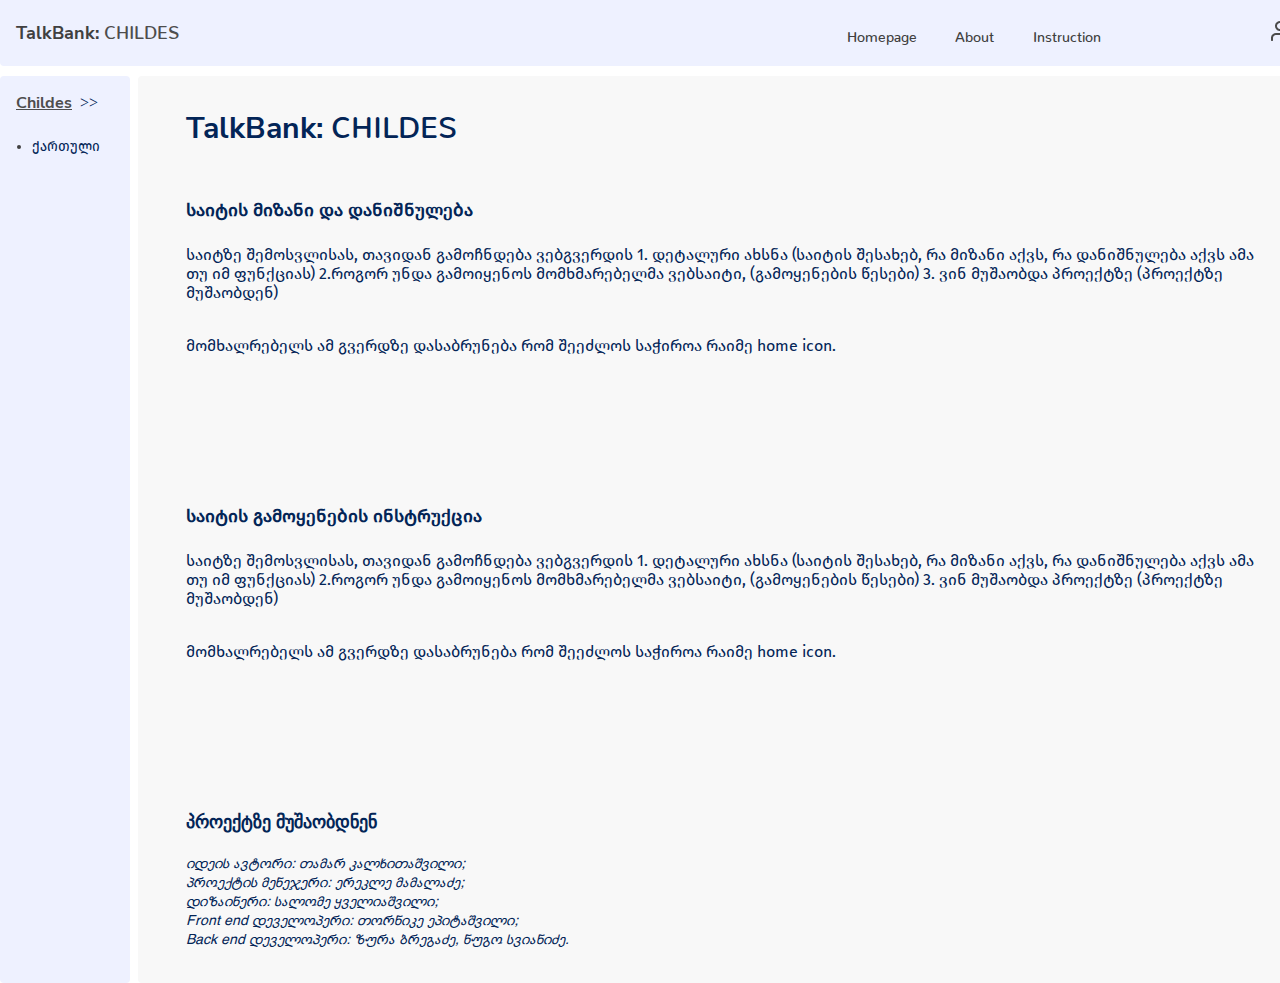
<file: index.html>
<!DOCTYPE html>
<html lang="en">
  <head>
    <meta charset="UTF-8" />
    <meta http-equiv="X-UA-Compatible" content="IE=edge" />
    <meta name="viewport" content="width=device-width, initial-scale=1.0" />
    <link rel="stylesheet" href="./css/style.css" />
    <title>Childes</title>
  </head>
  <body>
    <div class="container">
      <div class="wrapper">
        <!-- header -->
        <header class="header">
          <div class="header__wrapper flex-row">
            <h1><span>TalkBank:</span> CHILDES</h1>
            <ul class="flex-row">
              <a href="./index.html">homepage</a>
              <a href="#goal-section">about</a>
              <a href="#instructions-section">instruction</a>
            </ul>
            <a href="./html/login.html" class="user-img">
              <img src="./images/user.png" alt="user">
            </a>
          </div>
        </header>
        <!-- main -->
        <main class="main">
          <div class="main__wrapper">
            <h2>TalkBank: <span>CHILDES</span></h2>
            <section class="main__goal" id="goal-section">
              <h3>საიტის მიზანი და დანიშნულება</h3>
              <p>საიტზე შემოსვლისას, თავიდან გამოჩნდება ვებგვერდის 1. დეტალური ახსნა (საიტის შესახებ, რა მიზანი აქვს, რა დანიშნულება აქვს ამა თუ იმ ფუნქციას) 2.როგორ უნდა გამოიყენოს მომხმარებელმა ვებსაიტი, (გამოყენების წესები) 3. ვინ მუშაობდა პროექტზე (პროექტზე მუშაობდენ)
                <hr>
                მომხალრებელს ამ გვერდზე დასაბრუნება რომ შეეძლოს საჭიროა რაიმე home icon. </p>
            </section>
            <section class="main__instructions" id="instructions-section">
              <h3>საიტის გამოყენების ინსტრუქცია</h3>
              <p>საიტზე შემოსვლისას, თავიდან გამოჩნდება ვებგვერდის 1. დეტალური ახსნა (საიტის შესახებ, რა მიზანი აქვს, რა დანიშნულება აქვს ამა თუ იმ ფუნქციას) 2.როგორ უნდა გამოიყენოს მომხმარებელმა ვებსაიტი, (გამოყენების წესები) 3. ვინ მუშაობდა პროექტზე (პროექტზე მუშაობდენ)
                <hr>
                მომხალრებელს ამ გვერდზე დასაბრუნება რომ შეეძლოს საჭიროა რაიმე home icon. </p>
            </section>
            <div class="main__creators">
              <h3>პროექტზე მუშაობდნენ</h3>
              <ul>
                <li>იდეის ავტორი: თამარ კალხითაშვილი;</li>
                <li>პროექტის მენეჯერი: ერეკლე მამალაძე;</li>
                <li>დიზაინერი: სალომე ყველიაშვილი;</li>
                <li>Front end დეველოპერი: თორნიკე ეპიტაშვილი;</li>
                <li>Back end დეველოპერი: ზურა ბრეგაძე, ნუგო სვიანიძე.</li>
              </ul>
            </div>
          </div>
        </main>
        <!-- aside -->
        <aside class="aside">
            <div class="aside__wrapper">
                <div class="aside__title flex-row">
                  <a href="./index.html" class="active">childes</a>
                  <span>>></span>
                </div>
                <ul>
                    <li><a href="./html/login.html">ქართული</a></li>
                </ul>
            </div>
        </aside>
      </div>
    </div>
    <dialog class="modal flex-column">
        <div class="modal__icons">
          <div class="modal__info">
            <img src="./images/modal-info.png" alt="info">
          </div>
          <div class="modal__close" onclick="closeModal(modal)">
            <img src="./images/x-circle.png" alt="close">
          </div>
        </div>
        <p>ძვირფასო მომხმარებელო,<br>
           ვებსაიტის გამოყენება რეკომენდებულია კომპიუტერიდან.
        </p>
        <button onclick="closeModal(modal)">გასაგებია</button>
    </dialog>

    <script src="./js/script.js"></script>
    <script src="./js/modal.js"></script>
  </body>
</html>
</file>
<file: css/style.css>
@font-face{font-family:"nunito-medium";src:url("../../font/nunito-medium.woff2") format("woff2"),url("../../font/nunito-medium.woff") format("woff"),url("../../font/nunito-medium.ttf") format("truetype");font-weight:500;font-style:normal;font-display:swap}@font-face{font-family:"nunito-bold";src:url("../../font/nunito-bold.woff2") format("woff2"),url("../../font/nunito-bold.woff") format("woff"),url("../../font/nunito-bold.ttf") format("truetype");font-weight:bold;font-style:normal;font-display:swap}@font-face{font-family:"fira-regular";src:url("../../font/firago-regular.woff2") format("woff2"),url("../../font/firago-regular.woff") format("woff"),url("../../font/firago-regular.ttf") format("truetype");font-weight:normal;font-style:normal;font-display:swap}@font-face{font-family:"fira-medium";src:url("../../font/firago-medium.woff2") format("woff2"),url("../../font/firago-medium.woff") format("woff"),url("../../font/firago-medium.ttf") format("truetype");font-weight:500;font-style:normal;font-display:swap}@font-face{font-family:"helvetica";src:url("../../font/helvetica.woff2") format("woff2"),url("../../font/helvetica.woff") format("woff"),url("../../font/helvetica.ttf") format("truetype");font-weight:normal;font-display:swap}*,*::before,*::after{margin:0;padding:0;box-sizing:border-box;color:#032557}html{scroll-behavior:smooth}a{text-decoration:none}img{width:100%;object-fit:cover}.container{width:1300px;margin:0 auto}.wrapper-logged-main,.wrapper-logged,.wrapper{display:grid;grid-template-columns:10% 90%;grid-template-areas:"header header" "aside main";row-gap:10px;column-gap:8px}.wrapper-logged{grid-template-columns:18% 81%}.wrapper-logged-main{grid-template-columns:28% 72%}.flex-column,.flex-row{display:flex;align-items:center;justify-content:center}.flex-column{flex-direction:column}.header ul a{position:relative}.header ul a:after{content:"";position:absolute;top:110%;left:50%;width:0;border:0px solid #404040;transition:.2s}.header ul a:hover::after{left:0;width:100%;border:1px solid #404040}.header{grid-area:header;padding:1.2rem 1rem;background-color:#eef1ff;border-radius:0 0 4px 4px}.header__wrapper{position:relative;justify-content:space-between}.header h1{font-family:"nunito-medium",sans-serif;font-size:1.125rem;font-weight:500;color:#4d4d4d}.header h1 span{font-family:"nunito-bold",sans-serif;color:#404040}.header ul{position:absolute;right:15%;gap:2.4rem}.header ul a{font-family:"nunito-medium",sans-serif;font-size:.875rem;color:#404040;text-transform:capitalize}.main{grid-area:main;background-color:#f8f8f8;border-radius:4px}.main__wrapper{padding:2rem 3rem}.main__wrapper.logged-main{padding:0}.main__wrapper .table-wrapper{background-color:#fff;margin:1rem;padding:1rem;border-radius:4px}.aside{grid-area:aside;background-color:#eef1ff;border-radius:4px}.aside__wrapper{padding:1rem}.aside__title{justify-content:flex-start;gap:.5rem}.aside__title a{font-family:"nunito-medium",sans-serif;font-weight:400;text-transform:capitalize;font-size:1rem;color:#4d4d4d}.aside__title a.active{font-family:"nunito-bold",sans-serif;text-decoration:underline;font-weight:700}.aside__title a span{font-family:"nunito-medium",sans-serif}.aside li{margin:1rem 0 0 1rem;font-family:"fira-regular",sans;font-size:.875rem;color:#404040;cursor:pointer}.aside li:hover{font-weight:700}.aside li img{width:1rem;object-fit:contain;margin-left:10px}.aside li img:last-child{margin-left:6px}.main h2{font-family:"nunito-bold",sans-serif;font-size:1.875rem}.main h2 span{font-family:"nunito-medium",sans-serif;font-weight:500}.main__goal,.main__instructions{margin:50px 0 150px;font-family:"fira-regular",sans}.main__goal h3,.main__instructions h3{font-size:1.125rem}.main__goal p,.main__instructions p{margin-top:1.5rem}.main__goal hr,.main__instructions hr{opacity:0;margin:1rem 0}.main__creators h3{font-size:1.125rem}.main__creators ul{margin-top:1.5rem}.main__creators li{margin:.3rem 0;list-style:none;font-style:italic;font-family:"helvetica",sans-serif;font-size:.875rem}.main .auth-para{margin:5rem auto;max-width:426px;font-family:"fira-regular",sans;text-align:center}.main__form{max-width:380px;margin:5.6rem auto;gap:1.25rem}.main__form-field{position:relative;width:100%;align-items:flex-start}.main__form-field:nth-child(3){justify-content:space-between}.main__form-field .flex-row{gap:.5rem}.main__form-field .flex-row label{font-size:.75rem}.main__form-field a{font-size:.75rem;text-decoration:underline}.main__form-field .hide-password{position:absolute;top:70%;right:1.25rem;transform:translateY(-50%);background-color:rgba(0,0,0,0);border:none;outline:none;cursor:pointer}.main__form label{margin:.5rem 0;font-family:"fira-regular",sans;font-size:.875rem}.main__form input{padding:1rem;width:100%;border:none;outline:none;border-radius:6px}.main__form input[type=checkbox]{width:initial}.main__form input[type=submit]{background-color:#032557;margin-top:2rem;border-radius:6px;color:#fff;font-size:.875rem;cursor:pointer;transition:.3s}.main__form input[type=submit]:hover{scale:.9}.main__form .input-error{display:none;margin-top:1.8rem;color:#b00101;font-size:.875rem;font-family:"fira-regular",sans}.main__form .input-error.active{display:block}.main__form .input-success{display:none;margin-top:1.8rem;font-size:.875rem;text-align:center}.main__form .input-success.active{display:block}.main__form .input-success img{width:35px}.main__form .input-success p{margin:1rem 0;color:#0c8f31}.main .transcript__table h3,.main .participants__table h3{margin:.5rem 0;font-family:"nunito-bold",sans-serif;font-size:.875rem;text-transform:capitalize;color:#000}.main .transcript__table tr,.main .participants__table tr{display:grid;grid-template-columns:1fr 136px repeat(8, 1fr);justify-content:center;align-items:center;background-color:#2a27ca}.main .transcript__table td,.main .transcript__table th,.main .participants__table td,.main .participants__table th{font-size:.75rem;text-transform:capitalize;border-top:1px solid #6f6f6f;border-right:1px solid #6f6f6f;color:#000;background-color:#fff}.main .transcript__table td:first-child,.main .transcript__table th:first-child,.main .participants__table td:first-child,.main .participants__table th:first-child{border-left:1px solid #6f6f6f}.main .transcript__table th,.main .participants__table th{min-height:30px;font-family:"nunito-bold",sans-serif}.main .transcript__table td,.main .participants__table td{padding:.5rem;height:100%;font-family:"nunito-medium",sans-serif;font-weight:400;border-bottom:1px solid #6f6f6f}.main .transcript__table td a,.main .participants__table td a{color:#2a27ca}.main .transcript__table td a:hover,.main .participants__table td a:hover{color:#1c6758;text-decoration:underline}.main .transcript__table .parent-data,.main .participants__table .parent-data{border-top:none}.main .participants__table tr{grid-template-columns:repeat(6, 1fr)}.main .transcript{margin-top:2rem;padding-left:2rem}.main .transcript li{position:relative;list-style:none;line-height:1.25rem;font-family:"nunito-medium",sans-serif;font-weight:400}.main .transcript li span{font-family:"nunito-bold",sans-serif;font-weight:700}.main .transcript li::before{content:"";position:absolute;width:10px;height:1px;background-color:#032557;left:-15px;top:50%;transform:translateY(-50%)}.main .audios-list{margin-top:2rem;padding-left:2.5rem}.main .audios-list ol{list-style-type:none}.main .audios-list .com{display:inline-block;margin:1rem 0 0;font-family:"nunito-medium",sans-serif;color:#000;font-weight:400}.main .audios-list .com span{font-family:"nunito-bold",sans-serif;color:#000}.main .audios-list li{position:relative;margin-top:1.3rem;font-family:"nunito-medium",sans-serif;font-weight:400;color:#000}.main .audios-list li:first-child{margin-top:0}.main .audios-list li .list-number{padding:3px 4px;position:absolute;left:-1.5rem;top:50%;transform:translateY(-50%);background-color:#fff;font-size:1rem;color:#000;border-radius:6px}.main .audios-list li img{width:.725rem}.main .audios-list span{font-family:"nunito-bold",sans-serif;font-size:.875rem;color:#1c6758}.aside .logged-in-ul{position:relative;border-radius:6px}.aside .logged-in-ul.video-list{min-height:400px;overflow:hidden;overflow-y:visible}.aside .logged-in-ul.video-list .list-wrapper{position:absolute}.aside .logged-in-ul li{margin:1rem 0 0 1rem}.aside .logged-in-ul li a{font-family:"nunito-medium",sans-serif;color:#1c6758}.aside .logged-in-ul li a:hover{font-family:"nunito-bold",sans-serif;text-decoration:underline}.aside .logged-in-ul .grey-li a{color:#404040}.aside .logged-in-ul .grey-li a:hover{text-decoration:none}.aside__wrapper{display:grid;gap:.5rem}.aside__video{margin-top:2.5rem;border-radius:6px}.aside__video-main{width:100%;min-height:210px;background-color:#828282;border-radius:6px}.aside__thumbnail-videos ul{gap:1.25rem}.aside__thumbnail-videos li{position:relative;margin:1.6rem 0;list-style:none;height:50px;width:20%;background-color:#828282;border-radius:4px;cursor:pointer}.aside__thumbnail-videos li a{position:absolute;top:105%;left:50%;transform:translateX(-50%);font-family:"nunito-bold",sans-serif;color:#404040;font-size:.5rem;white-space:nowrap}.aside__thumbnail-videos li a.active{color:#1c6758;text-decoration:underline}.aside ::-webkit-scrollbar{background-color:#fff;border-radius:.5rem}.aside ::-webkit-scrollbar-thumb{background-color:#e1e1e1;border-radius:.5rem}.aside ::-webkit-scrollbar-thumb:hover{background-color:#828282}.aside ::-webkit-scrollbar-button:single-button:vertical:decrement{background-position:center 4px;background-image:url(../../images/scroll-btn-up.png)}.aside ::-webkit-scrollbar-button:single-button:vertical{background-position:center 4px;background-image:url(../../images/scroll-btn-down.png)}.modal{display:none;padding:1rem 1.625rem;position:absolute;top:50%;left:50%;transform:translate(-50%, -50%);gap:.8rem;font-family:"fira-regular",sans}.modal-active{display:flex}.modal-disabled{display:none}.modal__icons{position:relative;width:100%;min-height:1rem}.modal__info{position:absolute;left:50%;transform:translateX(-50%);width:1rem}.modal__close{position:absolute;right:.5rem;width:1rem;cursor:pointer}.modal p{line-height:2.5rem}.modal hr{margin:.5rem 0;opacity:0}.modal button{padding:5px 1rem;border-radius:6px;border:none;background-color:#032557;color:#fff;cursor:pointer}
</file>
